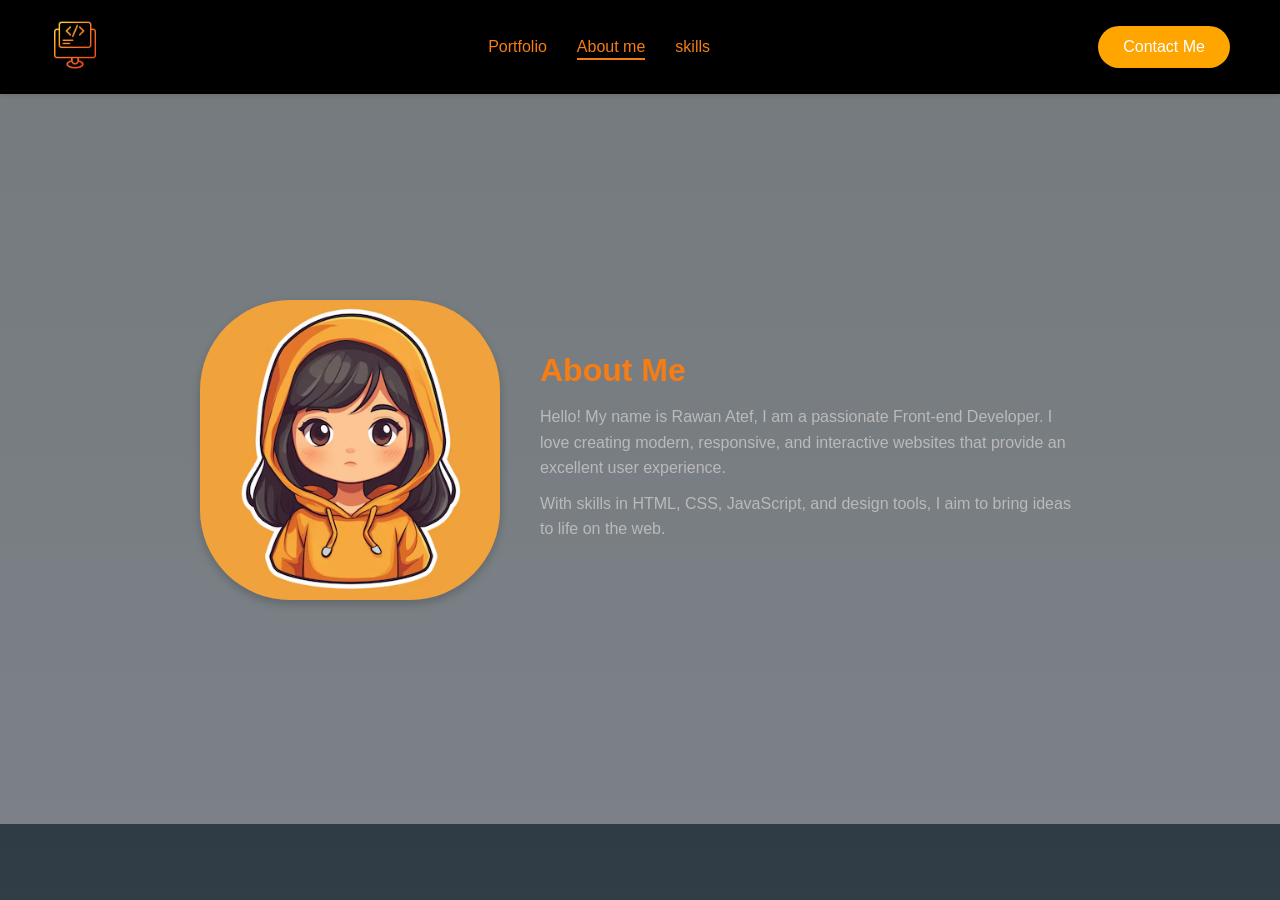
<file: About.html>
<!DOCTYPE html>
<html lang="en">
<head>
    <meta charset="UTF-8">
    <meta name="viewport" content="width=device-width, initial-scale=1.0">
    <title>About Me</title>
    <link rel="stylesheet" href="./style.css">
</head>
<body>

    <!-- Header -->
    <header>
        <nav>
            <div class="logo"><img src="./img/icon.png" alt=""></div>
            <ul>
                <li><a href="index.html">Portfolio</a></li>
                <li><a href="About.html" class="active">About me</a></li>
                <li><a href="#">skills</a></li>
                
            </ul>
            <a href="./contact.html" class="btn">Contact Me</a>
        </nav>
    </header>

    <!-- About Section -->
    <section class="about-section">
        <div class="about-container">
            <div class="about-image">
                <img src="./img/avatar.avif" alt="My Photo">
            </div>
            <div class="about-text">
                <h1>About Me</h1>
                <p>
                    Hello! My name is Rawan Atef, I am a passionate Front-end Developer.  
                    I love creating modern, responsive, and interactive websites that provide an excellent user experience.
                </p>
                <p>
                    With skills in HTML, CSS, JavaScript, and design tools, I aim to bring ideas to life on the web.
                </p>
            </div>
        </div>
    </section>

</body>
</html>
</file>
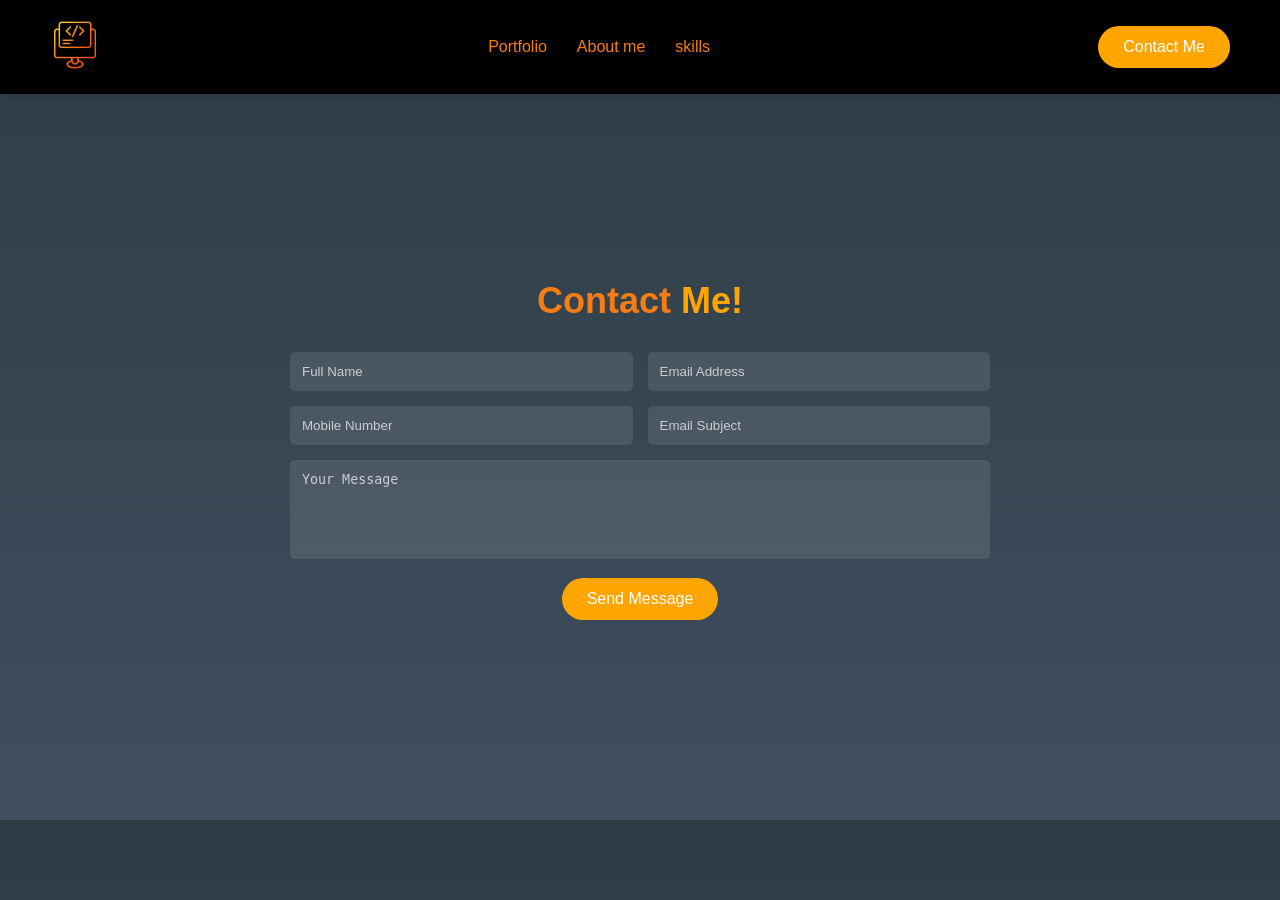
<file: contact.html>
<!DOCTYPE html>
<html lang="en">
<head>
    <meta charset="UTF-8">
    <meta name="viewport" content="width=device-width, initial-scale=1.0">
    <title>Contact Me</title>
    <link rel="stylesheet" href="style.css">
</head>
<body>
    <header>
        <nav>
            <div class="logo"><img src="./img/icon.png" alt=""></div>
            <ul>
                <li><a href="./index.html">Portfolio</a></li>
                <li><a href="./About.html">About me</a></li>
                <li><a href="">skills</a></li>
                
            </ul>
            <a href="#" class="btn">Contact Me</a>
        </nav>
    </header>

    <section class="contact-section" id="contact">
        <h2>Contact <span>Me!</span></h2>

        <form action="#" method="post">
            <div class="form-group">
                <input type="text" placeholder="Full Name" required>
                <input type="email" placeholder="Email Address" required>
            </div>

            <div class="form-group">
                <input type="text" placeholder="Mobile Number" required>
                <input type="text" placeholder="Email Subject" required>
            </div>

            <textarea placeholder="Your Message" rows="5" required></textarea>

            <button type="submit" class="btn">Send Message</button>
        </form>
    </section>

</body>
</html>
</file>
<file: style.css>
* {
    margin: 0;
    padding: 0;
    box-sizing: border-box;
}
html{
    scroll-behavior: smooth;
}
body {
    font-family: Arial, sans-serif;
    background-color: #2f3c45;
    color: #f57d13;
    padding-top: 80px; /* ارتفاع تقريبي للـ header */
}

/* Header */
header {
    padding: 20px 50px;
    background: rgb(0, 0, 0); /* خلي الخلفية بيضاء عشان النص يفضل واضح */
    position: fixed; /* يخلي الـ header ثابت */
    top: 0;
    left: 0;
    width: 100%;
    z-index: 1000; /* يخليه فوق أي عناصر تانية */
    box-shadow: 0 2px 5px rgba(0,0,0,0.1); /* ظل خفيف */
}


nav {
    display: flex;
    justify-content: space-between;
    align-items: center;
}

nav .logo img {
    width: 50px;
    height: 50px;
    
}

nav ul {
    display: flex;
    list-style: none;
    gap: 30px;
}
nav ul li a {
    text-decoration: none;
    color: #f57d13;
    position: relative;
    padding-bottom: 5px;
}

/* الخط المتحرك */
nav ul li a::after {
    content: "";
    position: absolute;
    left: 0;
    bottom: 0;
    width: 0%;
    height: 2px;
    background-color:#f57d13;
    transition: width 0.3s ease;
}

nav ul li a:hover::after {
    width: 100%;
}

.btn {
    background-color: #f57d13;
    color: white;
    padding: 8px 15px;
    border-radius: 20px;
    text-decoration: none;
}

/* Hero Section */
.hero {
    display: flex;
    align-items: center;
    justify-content: space-evenly;
    padding: 160px;
}

.hero-text {
    max-width: 500px;
}

.hero-text h1 {
    font-size: 40px;
    margin: 10px 0;
}

/* Typewriter Animation */
.typewriter {
    display: inline-block;
    border-right: 2px solid rgb(210, 153, 109);
    white-space: nowrap;
    overflow: hidden;
    animation: typing 3s steps(20, end) infinite alternate,
        blink 0.7s step-end infinite;
}

@keyframes typing {
    from { width: 0; }
    to { width: 14ch; } /* عدد الحروف */
}

@keyframes blink {
    50% { border-color: transparent; }
}

.hero-text h3 {
    font-weight: normal;
    color: #f57d13;
    margin-bottom: 20px;
}

/* Social Icons */
.social-icons {
    display: flex;
    gap: 15px;
}

.social-icons a {
    width: 30px;
    color: #f57d13;
}

/* Image */
.hero-image img {
    max-width: 350px;
    border-radius: 90px;
}


/* about section */

.about-section{
    padding: 220px 200px;
    background-color:rgba(158, 158, 158, 0.636);
}

.about-container {
    display: flex;
    align-items: center;
    gap: 40px;
    max-width: 1000px;
    margin: auto;
}

.about-image img {
    width: 300px;
    border-radius: 90px;
    box-shadow: 0 4px 10px rgba(0,0,0,0.2);
    animation: fadeInLeft 1s ease-in-out;
}

.about-text {
    animation: fadeInRight 1s ease-in-out;
}

.about-text h1 {
    font-size: 32px;
    margin-bottom: 15px;
}

.about-text p {
    margin-bottom: 10px;
    color: #bababa;
    line-height: 1.6;
}

/* Animations */
@keyframes fadeInLeft {
    from { opacity: 0; transform: translateX(-50px); }
    to { opacity: 1; transform: translateX(0); }
}

@keyframes fadeInRight {
    from { opacity: 0; transform: translateX(50px); }
    to { opacity: 1; transform: translateX(0); }
}

/* Active link underline */
nav ul li a.active::after {
    width: 100%;
}


/* contact section */

body {
    margin: 0;
    font-family: Arial, sans-serif;
    background: linear-gradient(to bottom, #2f3c45, #3f4f5f);
}

.contact-section {
    padding: 200px 200px;
    text-align: center;
}

.contact-section h2 {
    font-size: 36px;
    margin-bottom: 30px;
    opacity: 0;
    transform: translateY(-20px);
    animation: fadeInDown 1s ease forwards;
}

.contact-section h2 span {
    color: orange;
}

form {
    max-width: 700px;
    margin: auto;
    opacity: 0;
    transform: translateY(20px);
    animation: fadeInUp 1s ease forwards;
    animation-delay: 0.5s;
}

.form-group {
    display: flex;
    gap: 15px;
    margin-bottom: 15px;
}

input, textarea {
    width: 100%;
    padding: 12px;
    border: none;
    outline: none;
    border-radius: 5px;
    background: rgba(255, 255, 255, 0.1);
    color: white;
    opacity: 0;
    transform: translateY(15px);
    animation: fadeInUp 0.8s ease forwards;
}

input:nth-child(1) { animation-delay: 0.7s; }
input:nth-child(2) { animation-delay: 0.9s; }
input:nth-child(3) { animation-delay: 1.1s; }
input:nth-child(4) { animation-delay: 1.3s; }
textarea { animation-delay: 1.5s; }

input::placeholder, textarea::placeholder {
    color: rgba(255, 255, 255, 0.7);
}

textarea {
    resize: none;
    margin-bottom: 15px;
}

.btn {
    padding: 12px 25px;
    background: orange;
    color: white;
    border: none;
    border-radius: 25px;
    cursor: pointer;
    font-size: 16px;
    transition: 0.3s;
    opacity: 0;
    transform: translateY(15px);
    animation: fadeInUp 0.8s ease forwards;
    animation-delay: 1.7s;
}

.btn:hover {
    background: darkorange;
}

/* Keyframes */
@keyframes fadeInUp {
    to {
        opacity: 1;
        transform: translateY(0);
    }
}

@keyframes fadeInDown {
    to {
        opacity: 1;
        transform: translateY(0);
    }
}
</file>
